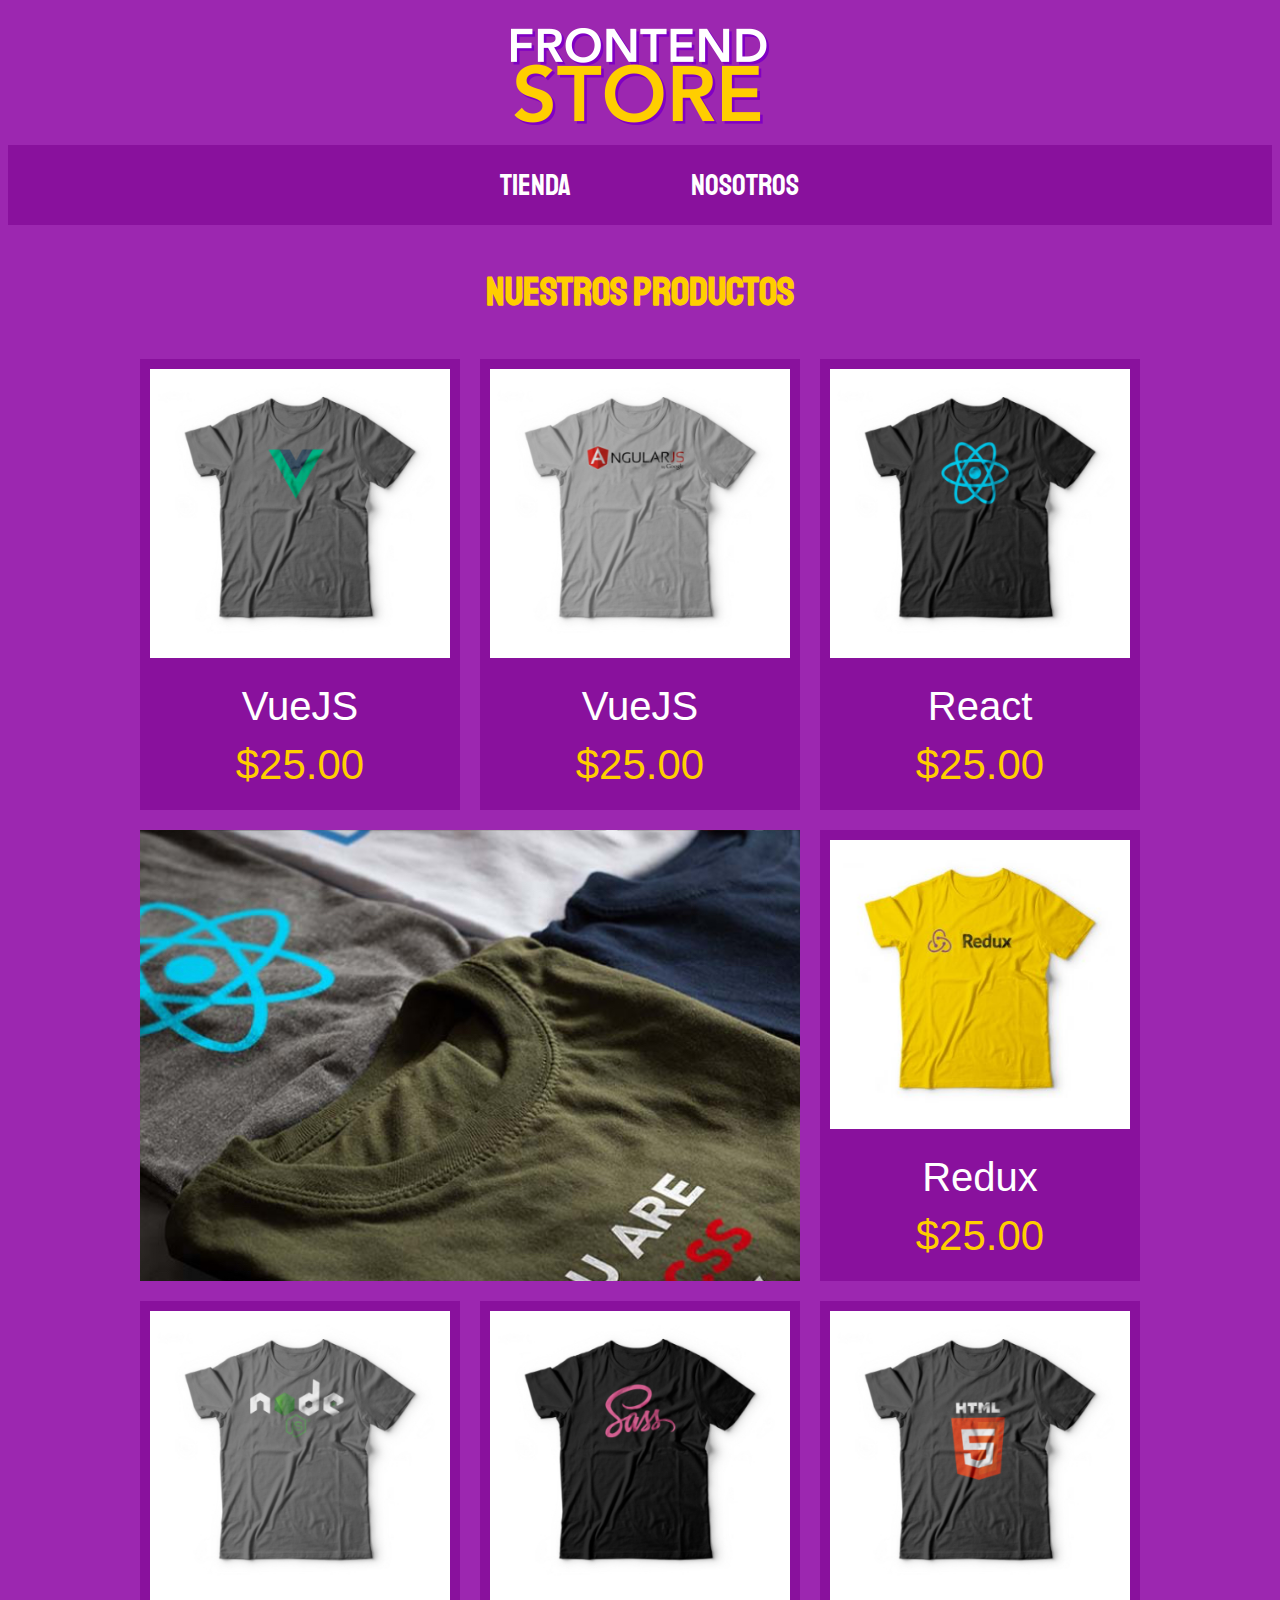
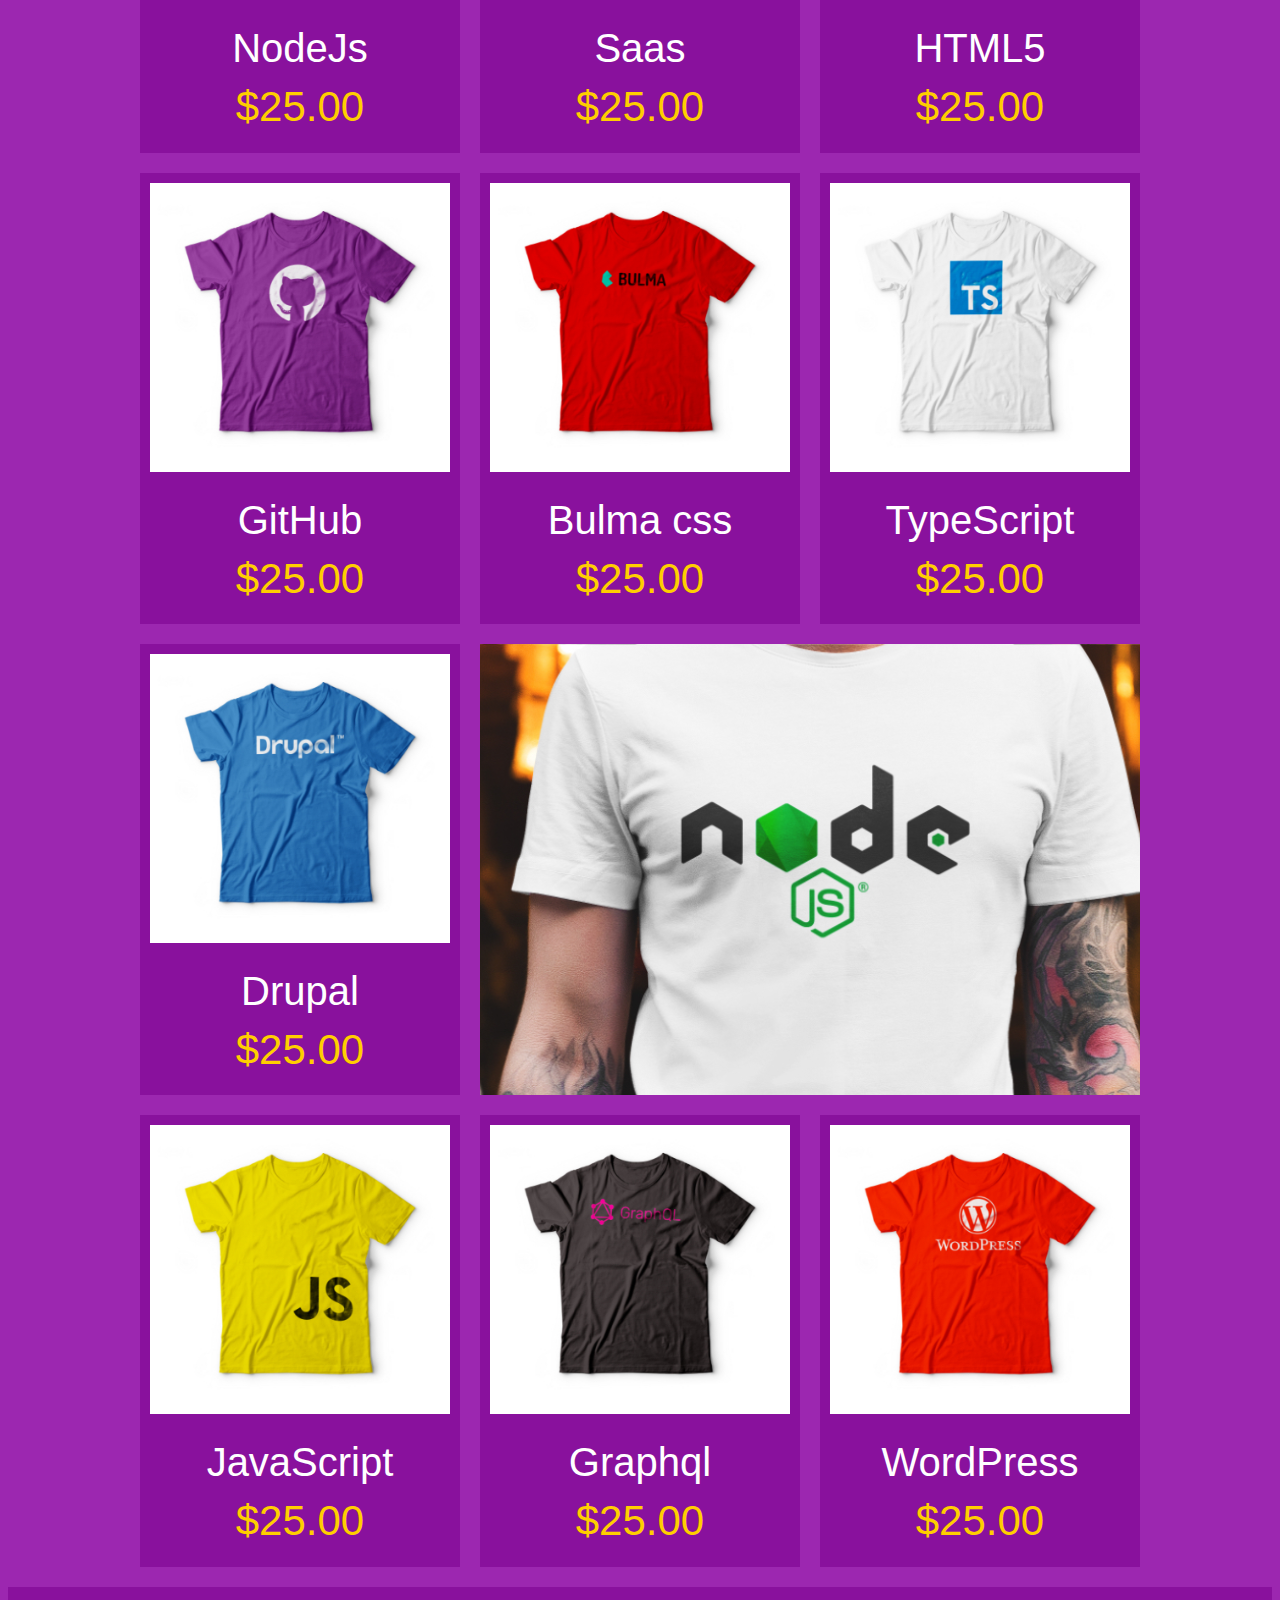
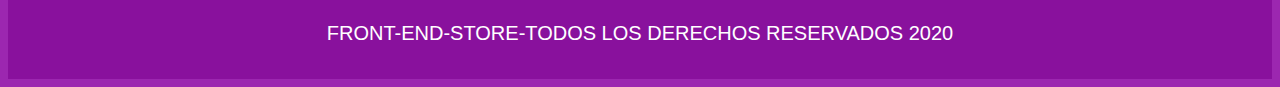
<file: index.html>
<!DOCTYPE html>
<html lang="en">
<head>
    <meta charset="UTF-8">
    <meta name="viewport" content="width=device-width, initial-scale=1, shrink-to-fit=no">
    <meta http-equiv="X-UA-Compatible" content="ie=edge">
    <title>Front End Store - CSS Grid</title>
    <link rel="stylesheet" href="https://necolas.github.io/normalize.css/8.0.1/normalize.css">
    <link href="https://fonts.googleapis.com/css?family=Staatliches" rel="stylesheet">
    <link rel="stylesheet" href="css/style.css">
    
</head>
<body>
    <header class="header">
        <img src="img/logo.png" alt="Logotipo">
    </header>
    <div class="barra">
        <nav class="nav">
            <a href="index.html">Tienda</a>
            <a href="nosotros.html">Nosotros</a>
        </nav>
    </div>
    <main>
        <h1>Nuestros productos</h1>
        <div class="lista-productos contenedor">
            <div class="producto">
                <img src="img/1.jpg" alt="Producto">
                <div class="contenido-producto">
                    <p class="titulo">VueJS</p>
                    <p class="precio">$25.00</p>
                </div>
            </div><!--Producto-->
            <div class="producto">
                <img src="img/2.jpg" alt="Producto">
                <div class="contenido-producto">
                    <p class="titulo">VueJS</p>
                    <p class="precio">$25.00</p>
                </div>
            </div><!--Producto-->
            <div class="producto">
                <img src="img/3.jpg" alt="Producto">
                <div class="contenido-producto">
                    <p class="titulo">React</p>
                    <p class="precio">$25.00</p>
                </div>
            </div><!--Producto-->
            <div class="producto">
                <img src="img/4.jpg" alt="Producto">
                <div class="contenido-producto">
                    <p class="titulo">Redux</p>
                    <p class="precio">$25.00</p>
                </div>
            </div><!--Producto-->
            <div class="producto">
                <img src="img/5.jpg" alt="Producto">
                <div class="contenido-producto">
                    <p class="titulo">NodeJs</p>
                    <p class="precio">$25.00</p>
                </div>
            </div><!--Producto-->
            <div class="producto">
                <img src="img/6.jpg" alt="Producto">
                <div class="contenido-producto">
                    <p class="titulo">Saas</p>
                    <p class="precio">$25.00</p>
                </div>
            </div><!--Producto-->
            <div class="producto">
                <img src="img/7.jpg" alt="Producto">
                <div class="contenido-producto">
                    <p class="titulo">HTML5</p>
                    <p class="precio">$25.00</p>
                </div>
            </div><!--Producto-->
            <div class="producto">
                <img src="img/8.jpg" alt="Producto">
                <div class="contenido-producto">
                    <p class="titulo">GitHub</p>
                    <p class="precio">$25.00</p>
                </div>
            </div><!--Producto-->
            <div class="producto">
                <img src="img/9.jpg" alt="Producto">
                <div class="contenido-producto">
                    <p class="titulo">Bulma css</p>
                    <p class="precio">$25.00</p>
                </div>
            </div><!--Producto-->
            <div class="producto">
                <img src="img/10.jpg" alt="Producto">
                <div class="contenido-producto">
                    <p class="titulo">TypeScript</p>
                    <p class="precio">$25.00</p>
                </div>
            </div><!--Producto-->
            <div class="producto">
                <img src="img/11.jpg" alt="Producto">
                <div class="contenido-producto">
                    <p class="titulo">Drupal</p>
                    <p class="precio">$25.00</p>
                </div>
            </div><!--Producto-->
            <div class="producto">
                <img src="img/12.jpg" alt="Producto">
                <div class="contenido-producto">
                    <p class="titulo">JavaScript</p>
                    <p class="precio">$25.00</p>
                </div>
            </div><!--Producto-->
            <div class="producto">
                <img src="img/13.jpg" alt="Producto">
                <div class="contenido-producto">
                    <p class="titulo">Graphql</p>
                    <p class="precio">$25.00</p>
                </div>
            </div><!--Producto-->
            <div class="producto">
                <img src="img/14.jpg" alt="Producto">
                <div class="contenido-producto">
                    <p class="titulo">WordPress</p>
                    <p class="precio">$25.00</p>
                </div>
            </div><!--Producto-->

            <div class="grafico grafico-1"></div>
            <div class="grafico grafico-2"></div>
        </div>
    </main>
    <footer class="footer-site">
        <p>FRONT-END-STORE-TODOS LOS DERECHOS RESERVADOS 2020</p>
    </footer>
</body>
</html>
</file>
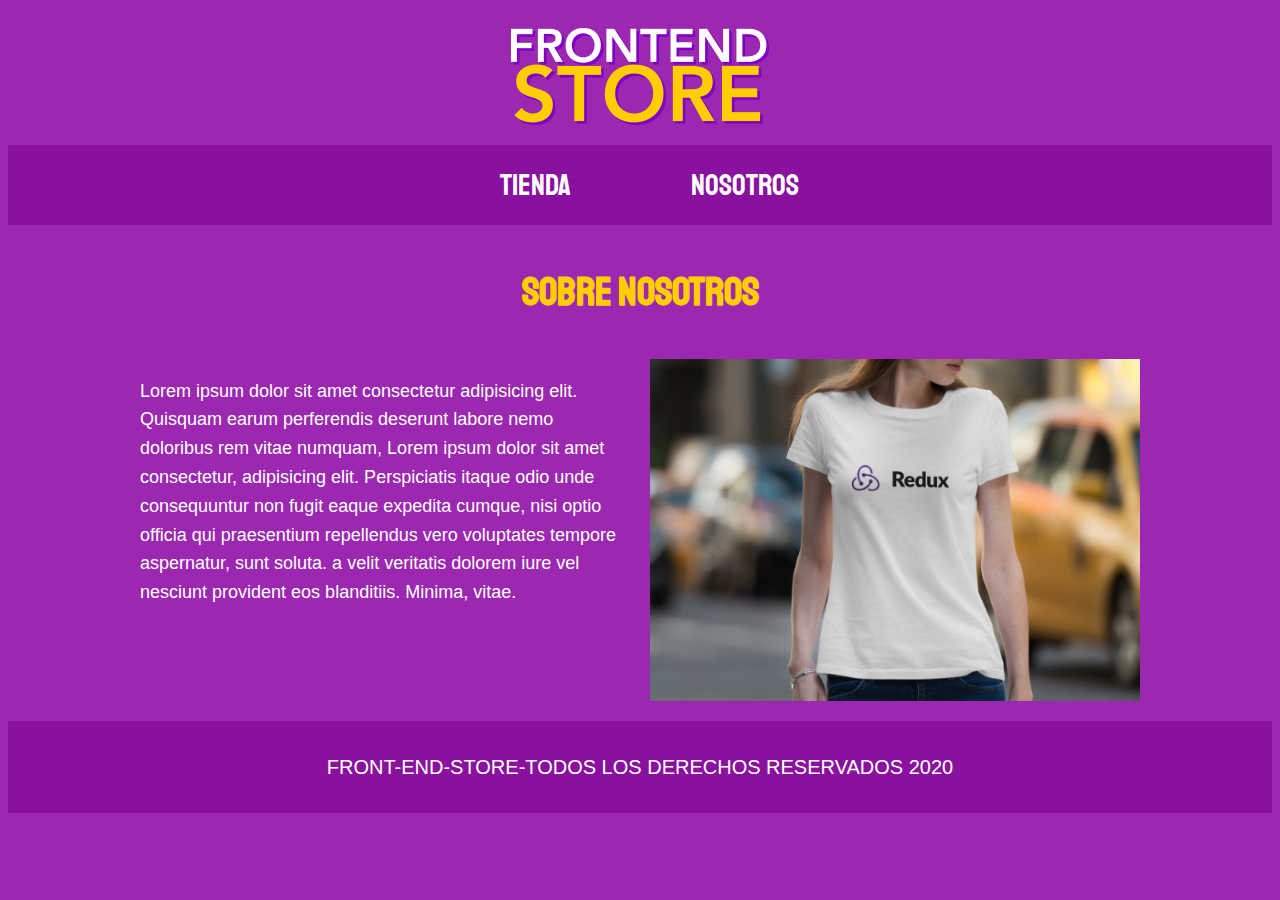
<file: nosotros.html>
<!DOCTYPE html>
<html lang="en">
<head>
    <meta charset="UTF-8">
    <meta name="viewport" content="width=device-width, initial-scale=1.0">
    <meta http-equiv="X-UA-Compatible" content="ie=edge">
    <title>Front End Store - CSS Grid</title>
    <link rel="stylesheet" href="https://necolas.github.io/normalize.css/8.0.1/normalize.css">
    <link href="https://fonts.googleapis.com/css?family=Staatliches" rel="stylesheet">
    <link rel="stylesheet" href="css/style.css">
    
</head>
<body class="footer-fijo">
    <header class="header">
        <img src="img/logo.png" alt="Logotipo">
    </header>
    <div class="barra">
        <nav class="nav">
            <a href="index.html">Tienda</a>
            <a href="nosotros.html">Nosotros</a>
        </nav>
    </div>
    <main class="contenedor">
        <h1>Sobre nosotros</h1>
        <div class="contenedor-informacion">
            <p>Lorem ipsum dolor sit amet consectetur adipisicing elit. Quisquam earum perferendis deserunt 
                labore nemo doloribus rem vitae numquam, Lorem ipsum dolor sit amet consectetur, adipisicing elit. 
                Perspiciatis itaque odio unde consequuntur non fugit eaque expedita cumque, nisi optio officia qui
                 praesentium repellendus vero voluptates tempore aspernatur, sunt soluta.
                a velit veritatis dolorem iure vel nesciunt provident eos blanditiis. Minima, vitae.</p>
            <img src="img/nosotros.jpg" alt="Imagen de nosotros">    
        </div>
    </main>
    <footer class="footer-site">
        <p>FRONT-END-STORE-TODOS LOS DERECHOS RESERVADOS 2020</p>
    </footer>
</body>
</html>
</file>
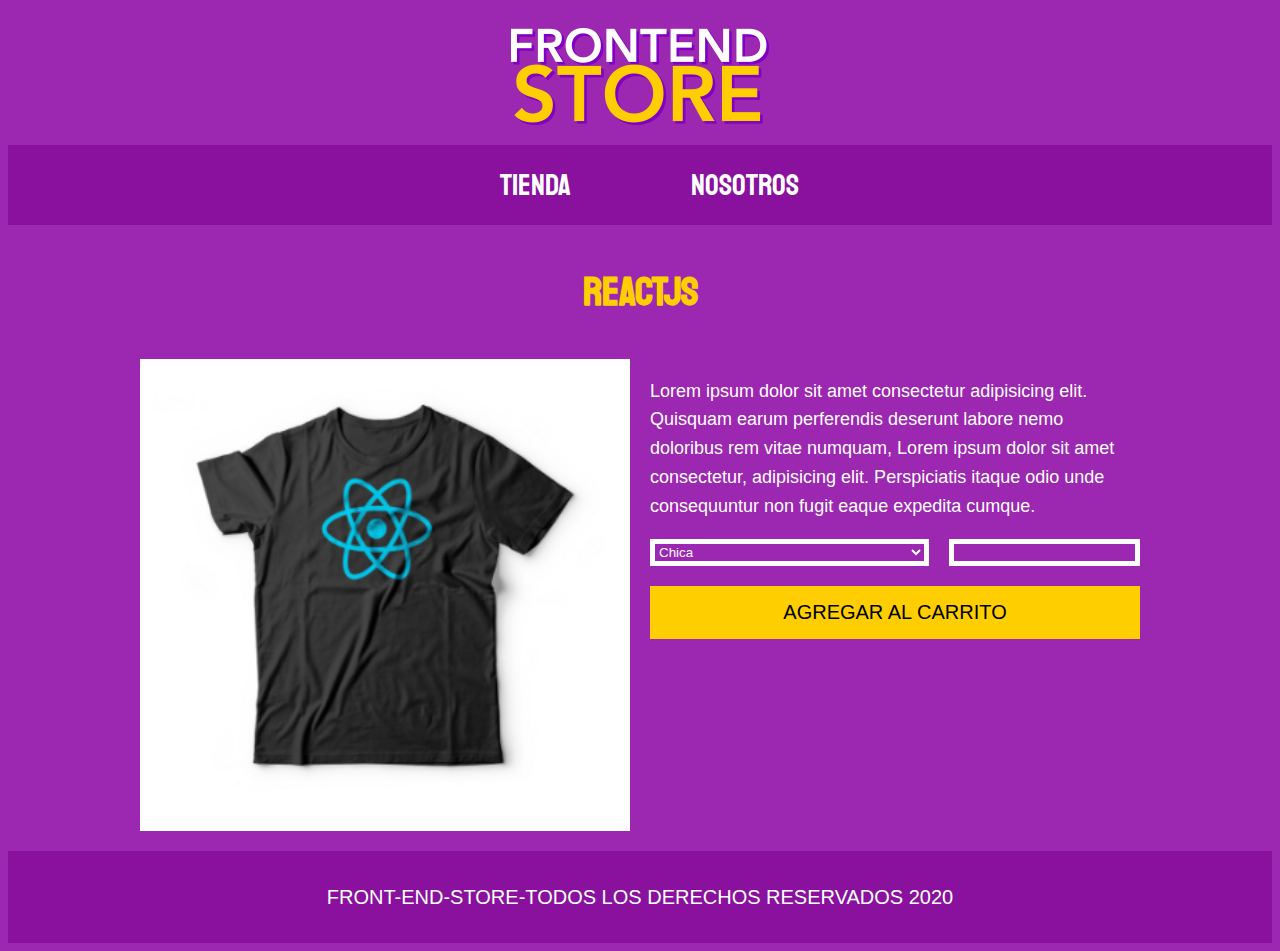
<file: producto.html>
<!DOCTYPE html>
<html lang="en">
<head>
    <meta charset="UTF-8">
    <meta name="viewport" content="width=device-width, initial-scale=1.0">
    <meta http-equiv="X-UA-Compatible" content="ie=edge">
    <title>Front End Store - CSS Grid</title>
    <link rel="stylesheet" href="https://necolas.github.io/normalize.css/8.0.1/normalize.css">
    <link href="https://fonts.googleapis.com/css?family=Staatliches" rel="stylesheet">
    <link rel="stylesheet" href="css/style.css">
    
</head>
<body>
    <body>
        <header class="header">
            <img src="img/logo.png" alt="Logotipo">
        </header>
        <div class="barra">
            <nav class="nav">
                <a href="index.html">Tienda</a>
                <a href="nosotros.html">Nosotros</a>
            </nav>
        </div>
        <main class="contenedor">
            <h1>ReactJs</h1>
            <div class="contenedor-informacion">
                <img src="img/3.jpg" alt="Imagen de nosotros">
                <div class="contenido">
                    <p>Lorem ipsum dolor sit amet consectetur adipisicing elit. Quisquam earum perferendis deserunt 
                        labore nemo doloribus rem vitae numquam, Lorem ipsum dolor sit amet consectetur, adipisicing elit. 
                        Perspiciatis itaque odio unde consequuntur non fugit eaque expedita cumque.</p>
                    <form action="#" class="formulario-pedido">
                        <select class="talla campo">
                            <option value="C">Chica</option>
                            <option value="M">Mediana</option>
                            <option value="G">Grande</option>
                        </select>
                        <input type="number" min="1" class="cantidad campo">
                        <input type="submit" value="Agregar al carrito" class="boton full">
                    </form>
                </div>    
                
            </div>
        </main>
        <footer class="footer-site">
            <p>FRONT-END-STORE-TODOS LOS DERECHOS RESERVADOS 2020</p>
        </footer>
</body>
</html>
</file>
<file: css/style.css>
:root{
    --fuentePrincipal: 'Staatliches',cursive;

    --primario: #9c27b0;
    --primarioOscuro: #89119d;
    --secundario: #ffce00;
}
html{
    font-size: 62.5%;
    box-sizing: border-box;
}
*,*::before,*::after{
    box-sizing: inherit;
}
a{
    text-decoration: none;
}
body{
    background-color: var(--primario);
    line-height: 2;
    font-size: 2rem;
    font-family: var(--fuentePrincipal);
}
.footer-fijo{
    display: flex;
    flex-direction:column;
}
main{
    flex: 1;
}
p{
    color: white;
    font-size: 1.8rem;
    font-family: Arial, Helvetica, sans-serif;
    line-height: 1.6;
}
.contenedor{
    max-width: 1000px;
    width: 95%;
    margin: 0 auto;
}
h1{
    color: var(--secundario);
    text-align: center;
    font-size: 4rem;
}
img{
    width: 100%;
}
.header{
    display: grid;
    justify-content: center;
    padding: 2rem 0;
}
.barra{
    background-color: var(--primarioOscuro);
    padding: 1rem 0;
}
.barra nav{
    display: grid;
    grid-template-columns: repeat(2,200px);
    grid-column-gap: 1rem;/*separacion entre columnas*/
    justify-content: center;
}

.barra nav a{
    text-align: center;
    text-transform: uppercase;
    color: white;
    font-size: 3rem;
}
.barra nav a:hover{
    color: var(--secundario);
}
.lista-productos{
    display: grid;
    grid-template-columns: repeat(2,1fr);
    grid-gap: 2rem;/*separacion entre elementos*/
}
@media (min-width:768px){
    .lista-productos{
        grid-template-columns: repeat(3,1fr);
    }
}
.producto{
    background-color: var(--primarioOscuro);
    padding: 1rem;
}
.contenido-producto p{
    color: white;
    text-align: center;
    margin: 1rem 0;
    line-height: 1.2;
}
.contenido-producto .titulo{
    font-size: 4rem;
}
.contenido-producto .precio{
    font-size: 4.2rem;
    color: var(--secundario);
}
.grafico{
    min-height: 300px;
    grid-column: 1 / 3;
    background-size: cover;
    background-position: center center;/*centrar la imagen de fondo dentro de su contenedor*/
}
.grafico-1{
    background-image: url(../img/grafico1.jpg);
    grid-row: 2 / 3;
}
.grafico-2{
    background-image: url(../img/grafico2.jpg);
    grid-row: 8/9;
}
@media (min-width:768px){
    .grafico-1{
        grid-row: 2 / 3;
    }
    .grafico-2{
        grid-column: 2/4;
        grid-row: 5/6;
    }
}
.footer-site{
    background-color: var(--primarioOscuro);
    margin-top: 2rem;
    padding: 1rem 0;
}
.footer-site p{
    text-align: center;
    font-size: 2.0rem;
}
@media (min-width:768px){
    .contenedor-informacion{
        display: grid;
        grid-template-columns: repeat(2,1fr);
        grid-column-gap: 2rem;
    }
}
.formulario-pedido{
    display: grid;
    grid-template-columns: 2fr 1fr;
    grid-gap: 2rem;
}
.campo{
    background-color: transparent;
    border: 5px solid white;
    color: white;
}
.boton{
    background-color: var(--secundario);
    font-size: 2rem;
    border: none;
    padding: 1.5rem 0;
    text-transform: uppercase;
    transition: background-color .3s ease;
}
.boton:hover{
    cursor: pointer;
    background-color: #d3aa06;
}
.full{
    grid-column: 1/3;
}
</file>
